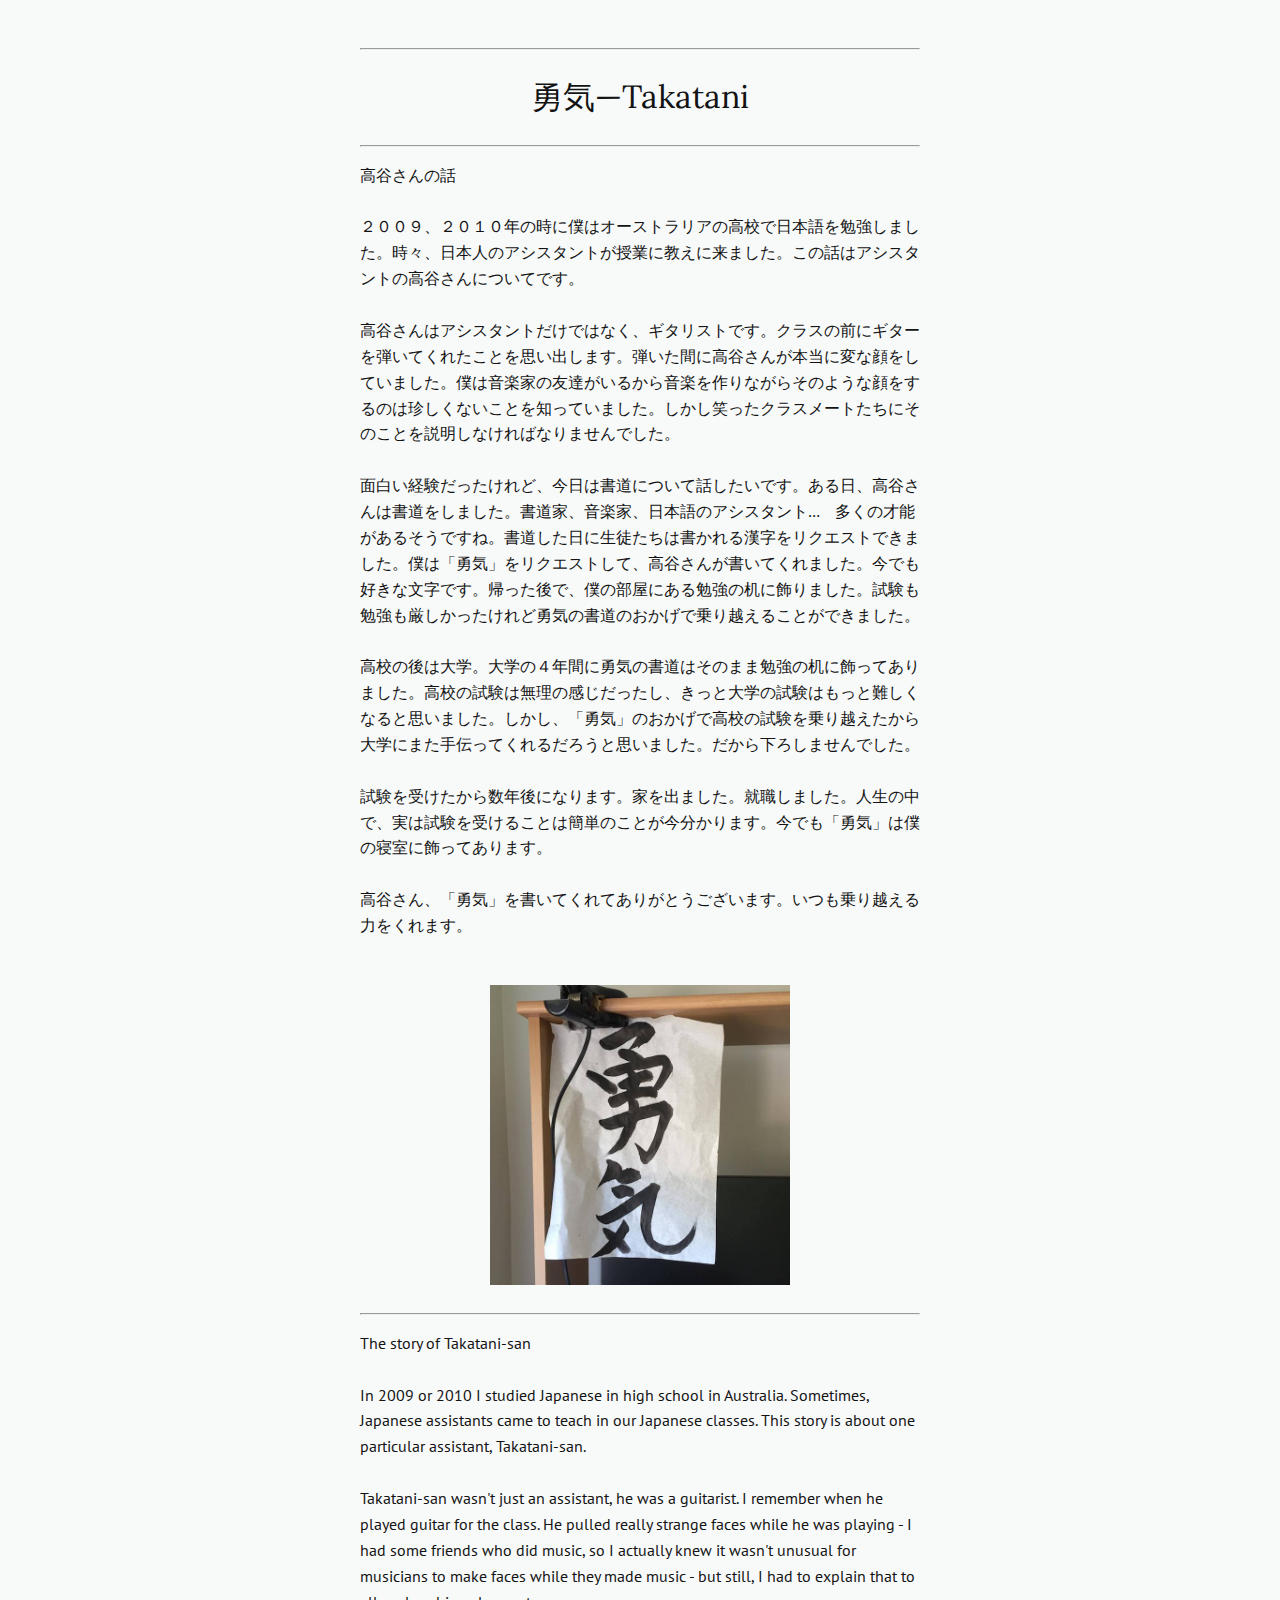
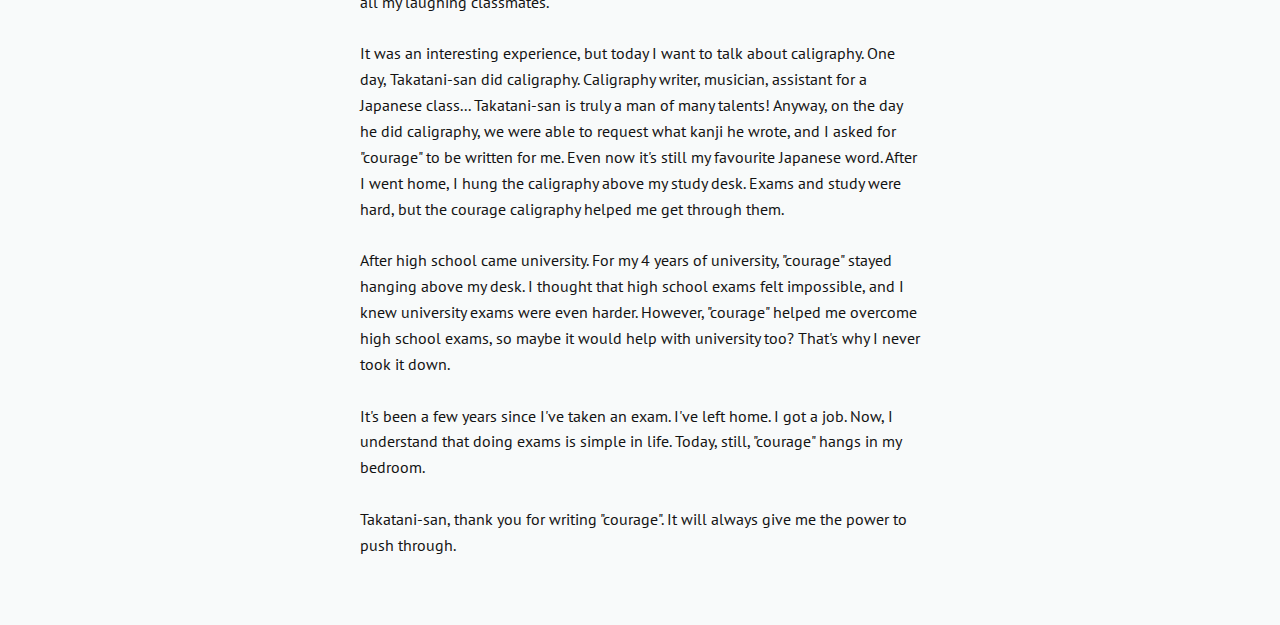
<file: takatani/index.html>
<html>
<head>
    <meta charset="utf-8">
    <title>勇気—Takatani</title>
    <meta name="viewport" content="width=device-width, initial-scale=1.0" />

    <link href="https://fonts.googleapis.com/css?family=Lora|PT+Sans" rel="stylesheet" /> 
    <link href="../base.css" rel="stylesheet" / >

    <style>
        .image-container {
            text-align: center;
            padding: 20px;
        }
        .image-container > img {
            height: 300px;
        }
    </style>
</head>
<body>
    <div class="header">
        <hr/>
        <h1>勇気—Takatani</h1>
        <hr/>
    </div>

    <p>高谷さんの話</p>
    <p>２００９、２０１０年の時に僕はオーストラリアの高校で日本語を勉強しました。時々、日本人のアシスタントが授業に教えに来ました。この話はアシスタントの高谷さんについてです。</p>
    <p>高谷さんはアシスタントだけではなく、ギタリストです。クラスの前にギターを弾いてくれたことを思い出します。弾いた間に高谷さんが本当に変な顔をしていました。僕は音楽家の友達がいるから音楽を作りながらそのような顔をするのは珍しくないことを知っていました。しかし笑ったクラスメートたちにそのことを説明しなければなりませんでした。</p>
    <p>面白い経験だったけれど、今日は書道について話したいです。ある日、高谷さんは書道をしました。書道家、音楽家、日本語のアシスタント…　多くの才能があるそうですね。書道した日に生徒たちは書かれる漢字をリクエストできました。僕は「勇気」をリクエストして、高谷さんが書いてくれました。今でも好きな文字です。帰った後で、僕の部屋にある勉強の机に飾りました。試験も勉強も厳しかったけれど勇気の書道のおかげで乗り越えることができました。</p>
    <p>高校の後は大学。大学の４年間に勇気の書道はそのまま勉強の机に飾ってありました。高校の試験は無理の感じだったし、きっと大学の試験はもっと難しくなると思いました。しかし、「勇気」のおかげで高校の試験を乗り越えたから大学にまた手伝ってくれるだろうと思いました。だから下ろしませんでした。</p>
    <p>試験を受けたから数年後になります。家を出ました。就職しました。人生の中で、実は試験を受けることは簡単のことが今分かります。今でも「勇気」は僕の寝室に飾ってあります。</p>
    <p>高谷さん、「勇気」を書いてくれてありがとうございます。いつも乗り越える力をくれます。</p>

    <div class="image-container">
        <img src="https://rissole.github.io/writing/takatani/yuuki1.jpg" />
    </div>

    <hr/>

    <p>The story of Takatani-san</p>
    <p>In 2009 or 2010 I studied Japanese in high school in Australia. Sometimes, Japanese assistants came to teach in our Japanese classes. This story is about one particular assistant, Takatani-san.</p>
    <p>Takatani-san wasn't just an assistant, he was a guitarist. I remember when he played guitar for the class. He pulled really strange faces while he was playing - I had some friends who did music, so I actually knew it wasn't unusual for musicians to make faces while they made music - but still, I had to explain that to all my laughing classmates.</p>
    <p>It was an interesting experience, but today I want to talk about caligraphy. One day, Takatani-san did caligraphy. Caligraphy writer, musician, assistant for a Japanese class... Takatani-san is truly a man of many talents! Anyway, on the day he did caligraphy, we were able to request what kanji he wrote, and I asked for "courage" to be written for me. Even now it's still my favourite Japanese word. After I went home, I hung the caligraphy above my study desk. Exams and study were hard, but the courage caligraphy helped me get through them.</p>
    <p>After high school came university. For my 4 years of university, "courage" stayed hanging above my desk. I thought that high school exams felt impossible, and I knew university exams were even harder. However, "courage" helped me overcome high school exams, so maybe it would help with university too? That's why I never took it down.</p>
    <p>It's been a few years since I've taken an exam. I've left home. I got a job. Now, I understand that doing exams is simple in life. Today, still, "courage" hangs in my bedroom.</p>
    <p>Takatani-san, thank you for writing "courage". It will always give me the power to push through.</p>
</body>
</html>
</file>
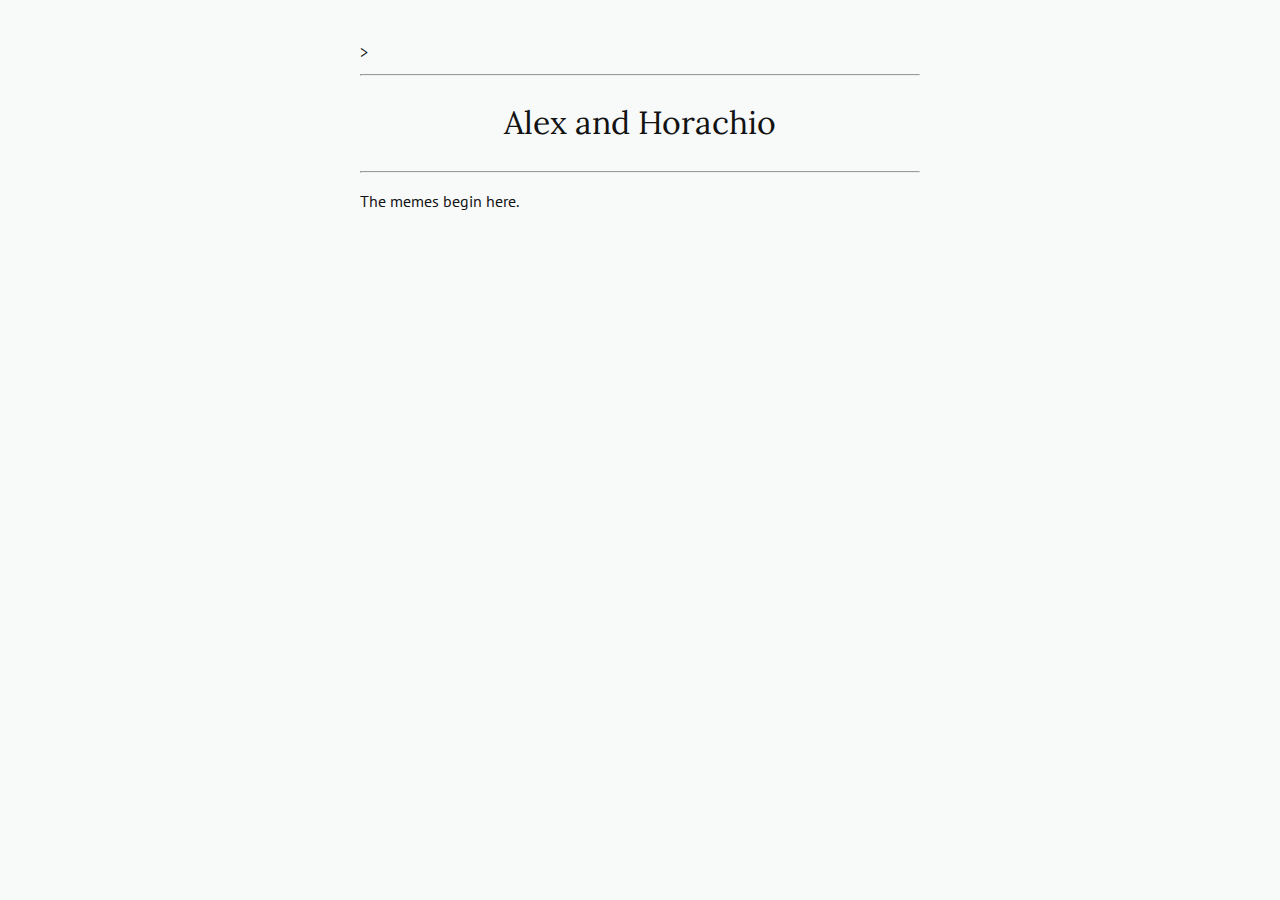
<file: boilerplate.html>
<html>
<head>
    <meta charset="utf-8">
    <title>Title</title>
    <!-- Search engines -->
    <meta name="description" content="memes, dumb, blango, stories, high effort">
    <meta name="viewport" content="width=device-width, initial-scale=1.0" />>
    <meta itemprop="name" content="Alex and Horachio">
    <meta itemprop="description" content="memes, dumb, blango, stories, high effort">
    <meta itemprop="image" content="http://i.imgur.com/2RG2ChN.jpg">
    <!-- Twitter -->
    <meta name="twitter:card" content="Alex and Horachio is a story about one boy and his battle against the four dimensional demonic orchestra.">
    <meta name="twitter:site" content="@rakedodgers">
    <meta name="twitter:title" content="Alex and Horachio">
    <meta name="twitter:description" content="memes, dumb, blango, stories, high effort">
    <meta name="twitter:creator" content="@rakedodgers">
    <meta name="twitter:image:src" content="http://i.imgur.com/2RG2ChN.jpg">
    <meta name="twitter:player" content="">
    <!-- Open Graph General (Facebook & Pinterest) -->
    <meta property="og:url" content="https://rissole.github.io/alexandhorachio/">
    <meta property="og:title" content="Alex and Horachio">
    <meta property="og:description" content="Alex and Horachio is a story about one boy and his battle against the four dimensional demonic orchestra.">
    <meta property="og:site_name" content="Alex and Horachio">
    <meta property="og:image" content="https://rissole.github.io/alexandhorachio/thumbnail.jpg">
    <meta property="fb:admins" content="">
    <meta property="fb:app_id" content="">
    <meta property="og:type" content="website">
    <meta property="og:locale" content="">
    <meta property="og:audio" content="">
    <meta property="og:video" content="">

    <link rel="icon" type="image/png" href="favicon.png" />
    <link href="https://fonts.googleapis.com/css?family=Lora|PT+Sans" rel="stylesheet"> 
    <link rel="stylesheet" type="text/css" href="base.css" />
</head>
<body>
    <div class="header">
        <hr/>
        <h1>Alex and Horachio</h1>
        <hr/>
    </div>

    <p>The memes begin here.</p>
</body>
</html>
</file>
<file: base.css>
body {
    font-family: 'PT Sans', sans-serif;
    font-size: 1em;
    line-height: 1.618;
    max-width: 35em;
    margin: 1em auto;
    background-color: #f8fafa;
    color: #131313;
    padding: 1.5em;
}

@media (min-width:1281px) {
    body {
        font-size: 1.25em;
    }
}

p {
    margin-bottom: 1.618em;
}
.header > h1 {
    text-align: center;
    font-family: 'Lora', serif;
    font-weight: normal;
}
.picture {
    text-align: center;
}
.picture > img {
    max-width: 100%;
}
.picture-text {
    padding: 1em;
    margin-bottom: 2em;
}
</file>
